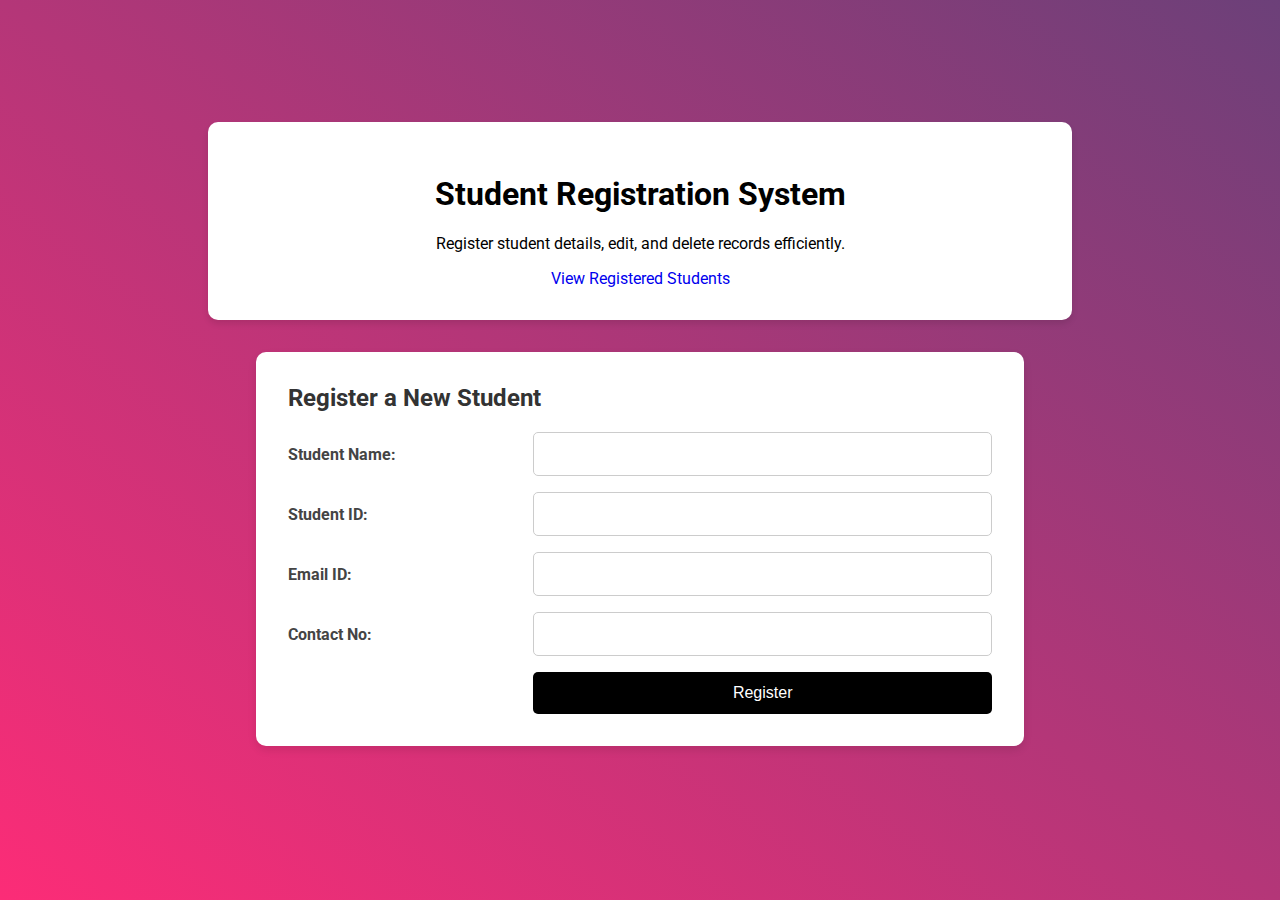
<file: index.html>
<!DOCTYPE html>
<html lang="en">
<head>
    <!-- Metadata and links to stylesheets and fonts -->
    <meta charset="UTF-8">
    <meta name="viewport" content="width=device-width, initial-scale=1.0">
    <title>Student Registration System</title>
    <link href="https://fonts.googleapis.com/css2?family=Roboto:wght@400;700&display=swap" rel="stylesheet">
    <link rel="icon" href="../img/favicon.png" type="image/x-icon">
    <link rel="stylesheet" href="../css/styles.css">
</head>
<body>
    <header>
        <!-- Header section with a title and a description -->
        <h1>Student Registration System</h1>
        <p>Register student details, edit, and delete records efficiently.</p>
        <!-- Navigation bar with a link to view registered students -->
        <nav>
            <a href="../html/students.html">View Registered Students</a>
        </nav>
    </header>
    <main>
        <!-- Main content section with a form for registering new students -->
        <section class="registration-form">
            <h2>Register a New Student</h2>
            <form id="studentForm">
                <!-- Input field for student name -->
                <label for="studentName">Student Name:</label>
                <input type="text" id="studentName" name="studentName" required>

                <!-- Input field for student ID -->
                <label for="studentId">Student ID:</label>
                <input type="number" id="studentId" name="studentId" required>

                <!-- Input field for email ID -->
                <label for="emailId">Email ID:</label>
                <input type="email" id="emailId" name="emailId" required>

                <!-- Input field for contact number -->
                <label for="contactNo">Contact No:</label>
                <input type="number" id="contactNo" name="contactNo" required>

                <!-- Submit button to register the student -->
                <button type="submit">Register</button>
            </form>
        </section>
    </main>
    <!-- Link to external JavaScript file for additional functionality -->
    <script src="../javascript/script.js"></script>
</body>
</html>
</file>
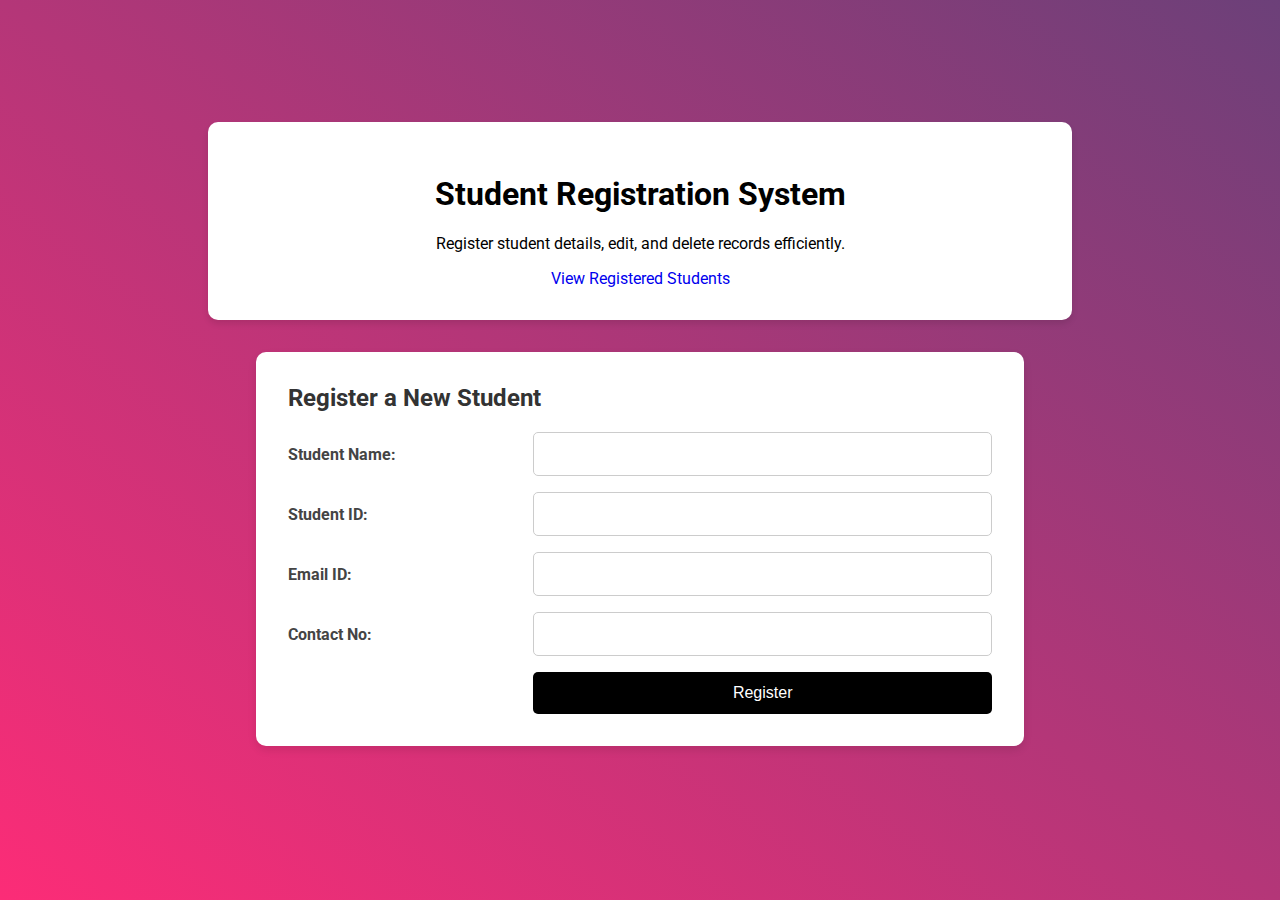
<file: html/index.html>
<!DOCTYPE html>
<html lang="en">
<head>
    <meta charset="UTF-8">
    <meta name="viewport" content="width=device-width, initial-scale=1.0">
    <title>Student Registration System</title>
    <link href="https://fonts.googleapis.com/css2?family=Roboto:wght@400;700&display=swap" rel="stylesheet">
    <link rel="stylesheet" href="../css/styles.css">
</head>
<body>
    <header>
        <h1>Student Registration System</h1>
        <p>Register student details, edit, and delete records efficiently.</p>
        <nav>
            <a href="../html/students.html">View Registered Students</a>
        </nav>
    </header>
    <main>
        <section class="registration-form">
            <h2>Register a New Student</h2>
            <form id="studentForm">
                <label for="studentName">Student Name:</label>
                <input type="text" id="studentName" name="studentName" required>

                <label for="studentId">Student ID:</label>
                <input type="text" id="studentId" name="studentId" required>

                <label for="emailId">Email ID:</label>
                <input type="email" id="emailId" name="emailId" required>

                <label for="contactNo">Contact No:</label>
                <input type="text" id="contactNo" name="contactNo" required>

                <button type="submit">Register</button>
            </form>
        </section>
    </main>
    <script src="../javascript/script.js"></script>
</body>
</html>
</file>
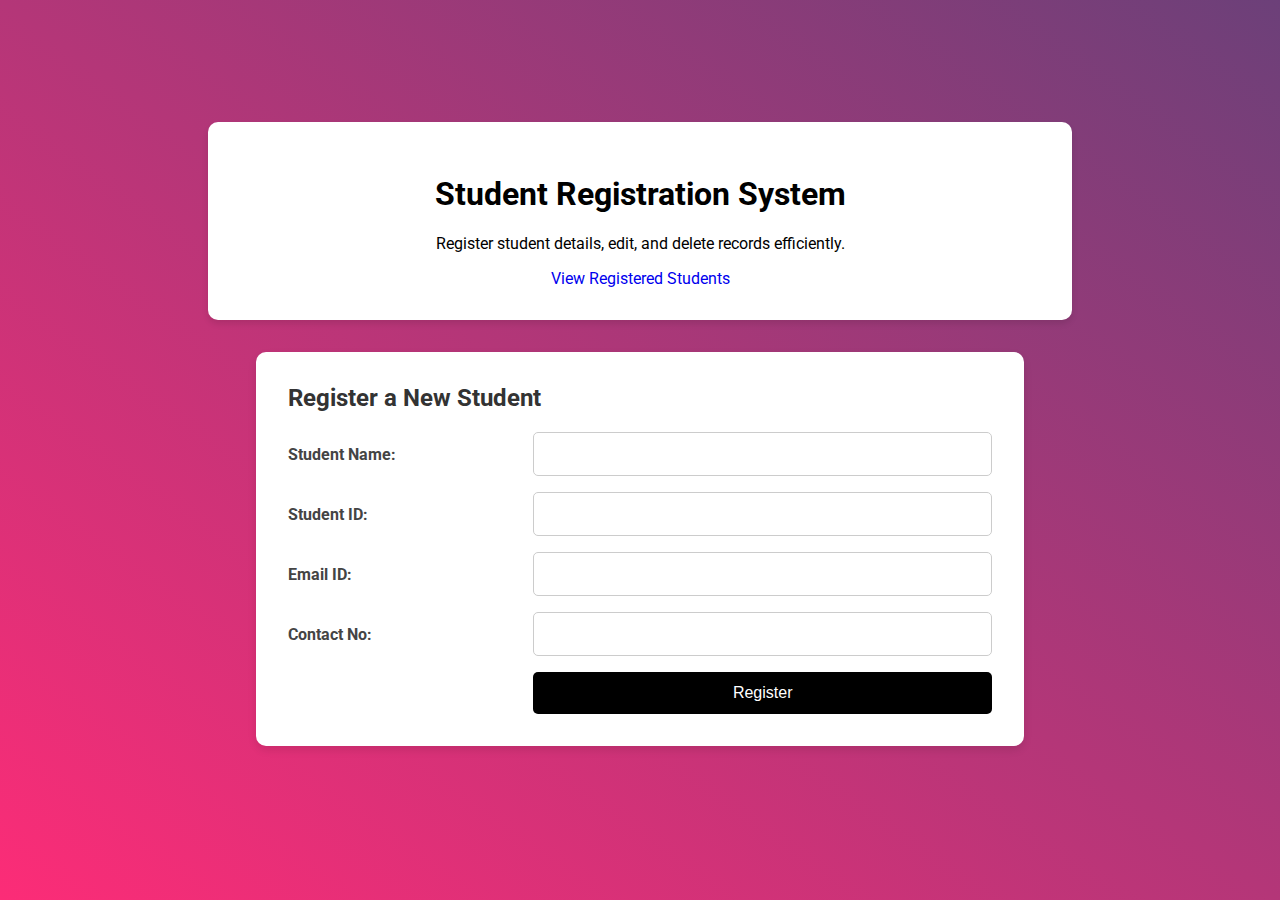
<file: html/students.html>
<!DOCTYPE html>
<html lang="en">
<head>
    <!-- Metadata and links to stylesheets and fonts -->
    <meta charset="UTF-8">
    <meta name="viewport" content="width=device-width, initial-scale=1.0">
    <title>Registered Students</title>
    <link href="https://fonts.googleapis.com/css2?family=Roboto:wght@400;700&display=swap" rel="stylesheet">
    <link rel="icon" href="../img/favicon.png" type="image/x-icon">
    <link rel="stylesheet" href="../css/styles.css">
</head>
<body>
    <header>
        <!-- Header section with a title and navigation link -->
        <h1>Registered Students</h1>
        <!-- Navigation bar with a link to register a new student -->
        <nav>
            <a href="../index.html">Register New Student</a>
        </nav>
    </header>
    <main>
        <!-- Main content section for displaying the list of registered students -->
        <section class="student-records">
            <h2>List of Students</h2>
            <!-- Container for dynamically loaded student list -->
            <div id="studentList"></div>
        </section>
    </main>
    <!-- Link to external JavaScript file for additional functionality -->
    <script src="../javascript/script.js"></script>
</body>
</html>
</file>
<file: css/styles.css>
/* Global Styles */
body {
    font-family: 'Roboto', sans-serif;
    margin: 0;
    padding: 0;
    background: linear-gradient(to top right, #fc2c77 0%, #6c4079 100%);
    display: flex;
    flex-direction: column;
    align-items: center;
    justify-content: center;
    min-height: 100vh;
    box-sizing: border-box;
}

/* Header Styles */
header {
    background-color: white;
    color: rgb(0, 0, 0);
    padding: 2rem;
    text-align: center;
    border-radius: 10px;
    box-shadow: 0 4px 6px rgba(0, 0, 0, 0.1);
    margin-bottom: 2rem;
    width: 100%;
    max-width: 800px;
}

header:hover {
    transform: scale(1.05);
    border: 1px solid aqua;
    transition: .5s;
}

header nav a {
    text-decoration: none;
}

/* Main Content Styles */
main {
    display: flex;
    align-items: center;
    width: 60%;
    max-width: 800px;
}

main:hover {
    transform: scale(1.01);
    transition: .5s;
}

/* Form and Records Container Styles */
.registration-form,
.student-records {
    background-color: white;
    padding: 2rem;
    border-radius: 10px;
    box-shadow: 0 4px 8px rgba(0, 0, 0, 0.1);
    width: 100%;
    margin-bottom: 2rem;
    overflow: auto; /* Adds scrollbars if content overflows */
}

/* Headings within Forms and Records */
.registration-form h2,
.student-records h2 {
    margin-top: 0;
    color: #333;
}

/* Form Styles */
form {
    display: grid;
    grid-template-columns: 1fr 2fr;
    grid-gap: 1rem;
    align-items: center;
}

form label {
    font-weight: bold;
    color: #444;
}

form input {
    padding: 0.75rem;
    border: 1px solid #ccc;
    border-radius: 5px;
    transition: border-color 0.3s ease;
    font-size: 1rem;
}

form input:focus {
    border-color: #4CAF50;
    outline: none;
}

form button {
    grid-column: 2 / 3;
    padding: 0.75rem;
    background-color: #000000;
    color: white;
    border: none;
    border-radius: 5px;
    cursor: pointer;
    font-size: 1rem;
    transition: background-color 0.3s ease;
}

form button:hover {
    transform: scale(1.1);
}

/* Table Styles */
.student-records {
    background-color: white;
    padding: 2rem;
    border-radius: 10px;
    box-shadow: 0 4px 8px rgba(0, 0, 0, 0.1);
    width: 100%;
    margin-bottom: 2rem;
    overflow: auto; /* Adds scrollbars if content overflows */
}

.student-records table {
    width: 100%;
    border-collapse: collapse;
    margin-top: 1rem;
    max-height: 400px; /* Set a maximum height for the table */
    overflow-y: auto; /* Enables vertical scrolling */
    display: block; /* Makes the table scrollable */
}

.student-records th,
.student-records td {
    padding: 0.75rem;
    text-align: left;
    border-bottom: 1px solid #ddd;
}

.student-records th {
    background-color: #f8f8f8;
    color: #555;
    font-weight: bold;
}

.student-records tr:nth-child(even) {
    background-color: #f9f9f9;
}

.student-records tr:hover {
    background-color: #f1f1f1;
}

/* Button Styles in Student Records */
.student-records button {
    padding: 0.5rem 1rem;
    margin: 0.25rem;
    cursor: pointer;
    border: none;
    border-radius: 5px;
    transition: background-color 0.3s ease;
}

.student-records .edit {
    background-color: #ff9800;
    color: white;
}

.student-records .edit:hover {
    background-color: #e68a00;
}

.student-records .delete {
    background-color: #f44336;
    color: white;
}

.student-records .delete:hover {
    background-color: #d32f2f;
}
</file>
